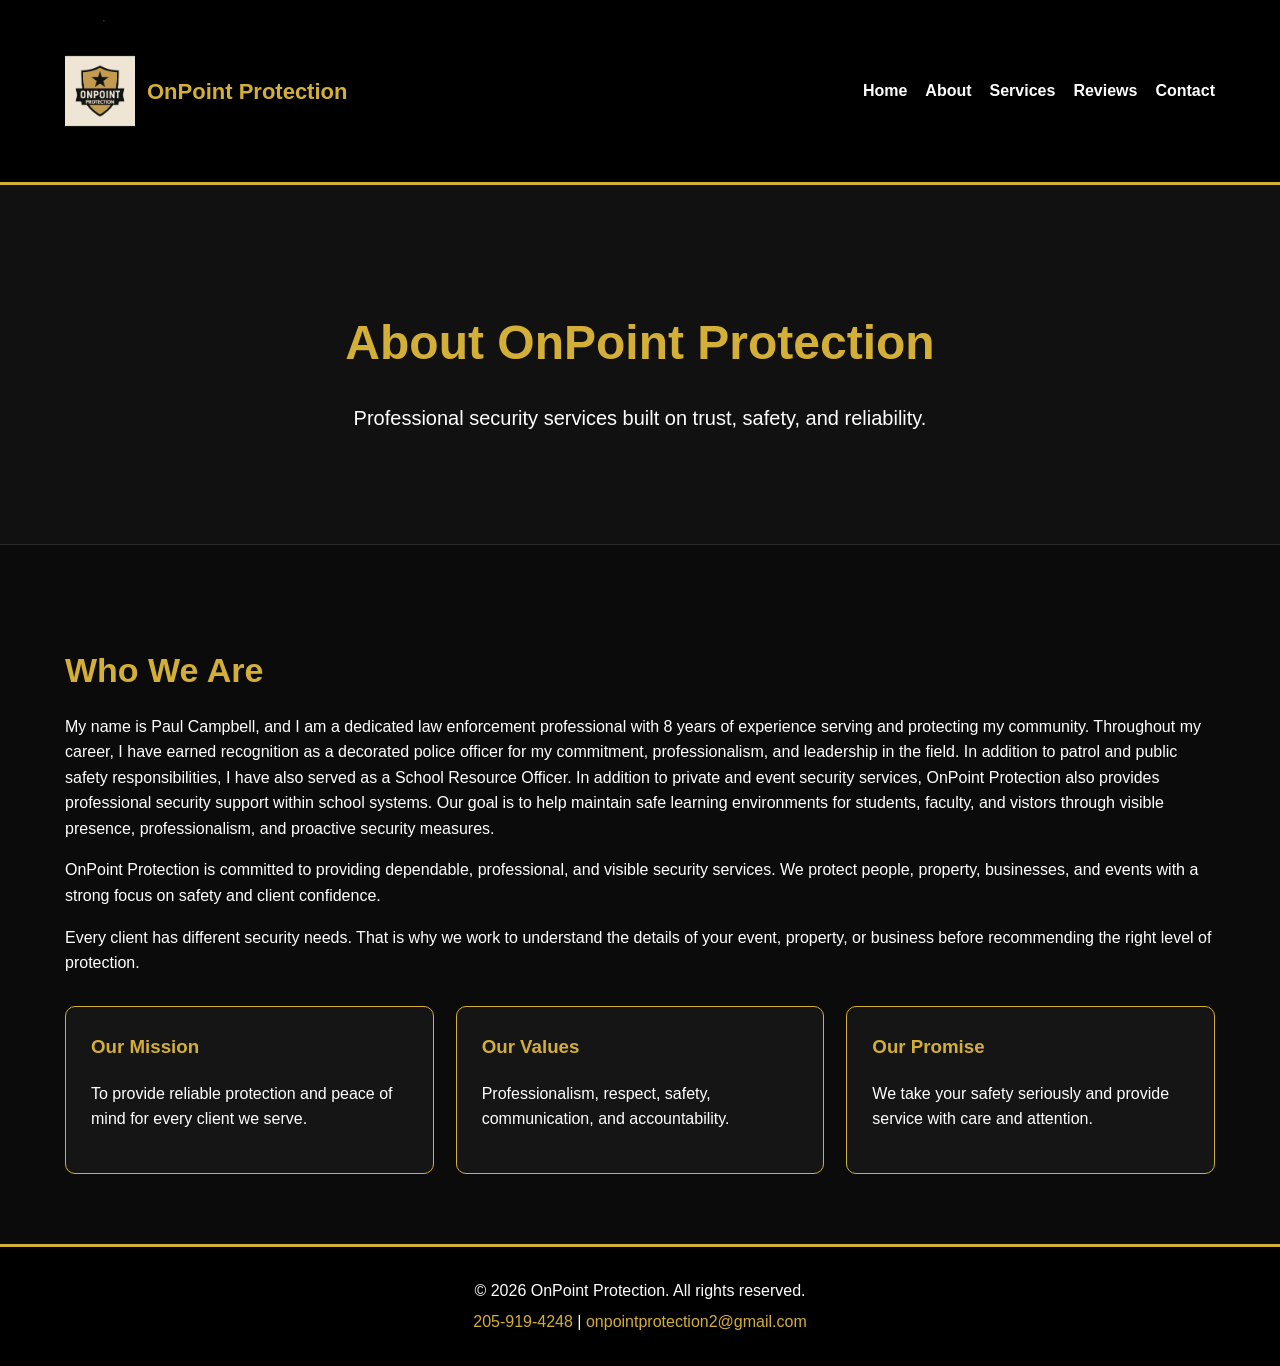
<file: about.html>
<!DOCTYPE html>
<html lang="en">
<head>
  <meta charset="UTF-8" />
  <meta name="viewport" content="width=device-width, initial-scale=1.0" />
  <title>About | OnPoint Protection</title>
  <link rel="stylesheet" href="style.css" />
</head>
<body>
<header class="site-header">
  <div class="container nav-container">
    <a href="index.html" class="brand">
      <img src="logo.png" alt="OnPoint Protection Logo" class="logo">
      <span>OnPoint Protection</span>
    </a>
    <nav class="nav-links">
      <a href="index.html">Home</a>
      <a href="about.html">About</a>
      <a href="services.html">Services</a>
      <a href="reviews.html">Reviews</a>
      <a href="contact.html">Contact</a>
    </nav>
  </div>
</header>

<section class="page-hero">
  <div class="container">
    <h1>About OnPoint Protection</h1>
    <p>Professional security services built on trust, safety, and reliability.</p>
  </div>
</section>

<section class="section">
  <div class="container">
    <h2>Who We Are</h2>
<p>My name is Paul Campbell, and I am a dedicated law enforcement professional with 8 years of experience serving and protecting my community. Throughout my career, I have earned recognition as a decorated police officer for my commitment, professionalism, and leadership in the field. In addition to patrol and public safety responsibilities, I have also served as a School Resource Officer. In addition to private and event security services, OnPoint Protection also provides professional security support within school systems. Our goal is to help maintain safe learning environments for students, faculty, and vistors through visible presence, professionalism, and proactive security measures.</p>

<p>OnPoint Protection is committed to providing dependable, professional, and visible security services. We protect people, property, businesses, and events with a strong focus on safety and client confidence.</p>
    <p>Every client has different security needs. That is why we work to understand the details of your event, property, or business before recommending the right level of protection.</p>
    <div class="cards">
      <div class="card"><h3>Our Mission</h3><p>To provide reliable protection and peace of mind for every client we serve.</p></div>
      <div class="card"><h3>Our Values</h3><p>Professionalism, respect, safety, communication, and accountability.</p></div>
      <div class="card"><h3>Our Promise</h3><p>We take your safety seriously and provide service with care and attention.</p></div>
    </div>
  </div>
</section>

<footer>
  <div class="container footer-content">
    <p>&copy; 2026 OnPoint Protection. All rights reserved.</p>
    <p><a href="tel:2059194248">205-919-4248</a> | <a href="mailto:onpointprotection2@gmail.com">onpointprotection2@gmail.com</a></p>
  </div>
</footer>
</body>
</html>
</file>
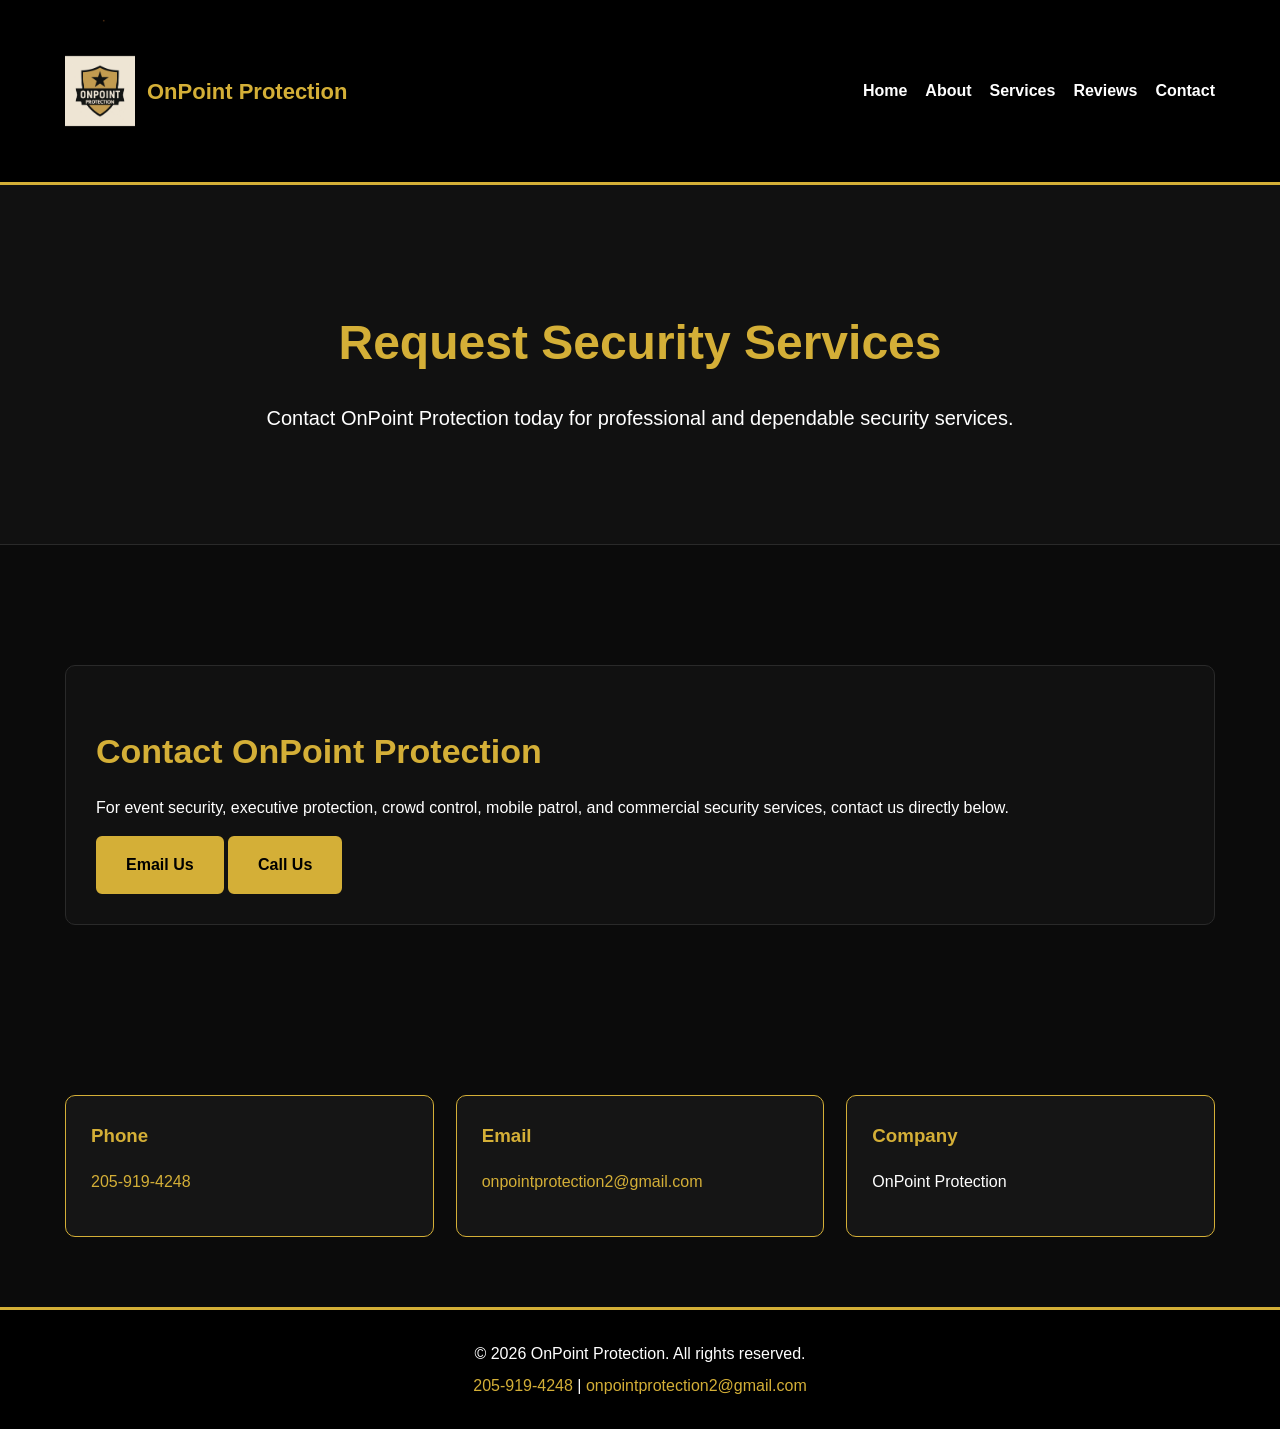
<file: contact.html>
<!DOCTYPE html>
<html lang="en">

<head>

  <meta charset="UTF-8" />

  <meta name="viewport"
        content="width=device-width, initial-scale=1.0" />

  <title>Contact | OnPoint Protection</title>

  <link rel="stylesheet"
        href="style.css" />

</head>

<body>

<!-- HEADER -->

<header class="site-header">

  <div class="container nav-container">

    <a href="index.html"
       class="brand">

      <img src="logo.png"
           alt="OnPoint Protection Logo"
           class="logo">

      <span>OnPoint Protection</span>

    </a>

    <nav class="nav-links">

      <a href="index.html">Home</a>

      <a href="about.html">About</a>

      <a href="services.html">Services</a>

      <a href="reviews.html">Reviews</a>

      <a href="contact.html">Contact</a>

    </nav>

  </div>

</header>

<!-- HERO SECTION -->

<section class="page-hero">

  <div class="container">

    <h1>Request Security Services</h1>

    <p>
      Contact OnPoint Protection today
      for professional and dependable
      security services.
    </p>

  </div>

</section>

<!-- CONTACT SECTION -->

<section class="section">

  <div class="container">

    <div class="review-form-box">

      <h2>Contact OnPoint Protection</h2>

      <p>
        For event security,
        executive protection,
        crowd control,
        mobile patrol,
        and commercial security services,
        contact us directly below.
      </p>

      <a class="btn"
         href="mailto:onpointprotection2@gmail.com?subject=Security%20Service%20Inquiry">

         Email Us

      </a>

      <a class="btn"
         href="tel:2059194248">

         Call Us

      </a>

    </div>

  </div>

</section>

<!-- CONTACT INFO -->

<section class="section">

  <div class="container">

    <div class="cards">

      <div class="card">

        <h3>Phone</h3>

        <p>

          <a href="tel:2059194248">
            205-919-4248
          </a>

        </p>

      </div>

      <div class="card">

        <h3>Email</h3>

        <p>

          <a href="mailto:onpointprotection2@gmail.com">
            onpointprotection2@gmail.com
          </a>

        </p>

      </div>

      <div class="card">

        <h3>Company</h3>

        <p>
          OnPoint Protection
        </p>

      </div>

    </div>

  </div>

</section>

<!-- FOOTER -->

<footer>

  <div class="container footer-content">

    <p>
      &copy; 2026 OnPoint Protection.
      All rights reserved.
    </p>

    <p>

      <a href="tel:2059194248">
        205-919-4248
      </a>

      |

      <a href="mailto:onpointprotection2@gmail.com">
        onpointprotection2@gmail.com
      </a>

    </p>

  </div>

</footer>

</body>

</html>
</file>
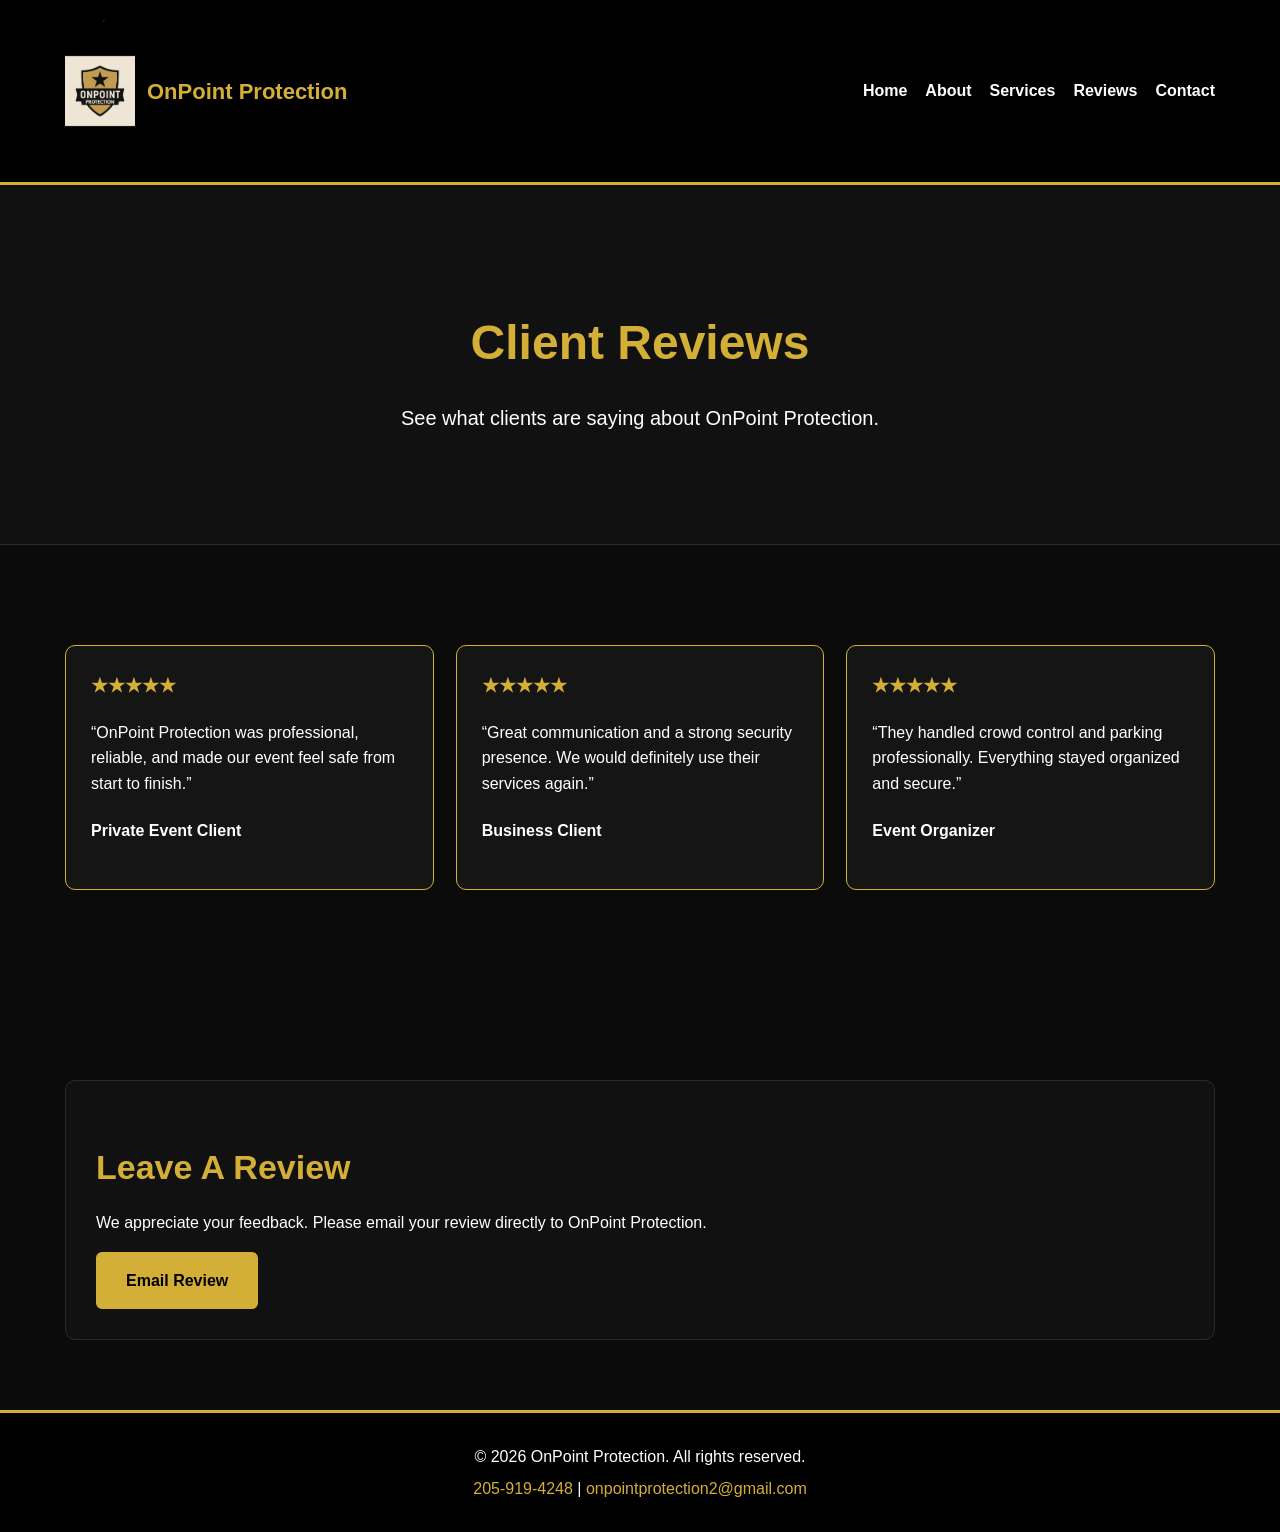
<file: reviews.html>
<!DOCTYPE html>
<html lang="en">
<head>
  <meta charset="UTF-8" />
  <meta name="viewport" content="width=device-width, initial-scale=1.0" />

  <title>Reviews | OnPoint Protection</title>

  <link rel="stylesheet" href="style.css" />
</head>

<body>

<header class="site-header">
  <div class="container nav-container">

    <a href="index.html" class="brand">
      <img src="logo.png"
           alt="OnPoint Protection Logo"
           class="logo">

      <span>OnPoint Protection</span>
    </a>

    <nav class="nav-links">
      <a href="index.html">Home</a>
      <a href="about.html">About</a>
      <a href="services.html">Services</a>
      <a href="reviews.html">Reviews</a>
      <a href="contact.html">Contact</a>
    </nav>

  </div>
</header>

<!-- HERO SECTION -->

<section class="page-hero">

  <div class="container">

    <h1>Client Reviews</h1>

    <p>
      See what clients are saying about
      OnPoint Protection.
    </p>

  </div>

</section>

<!-- REVIEWS SECTION -->

<section class="section">

  <div class="container">

    <div class="cards">

      <div class="card">

        <h3>★★★★★</h3>

        <p>
          “OnPoint Protection was professional,
          reliable, and made our event feel safe
          from start to finish.”
        </p>

        <h4>Private Event Client</h4>

      </div>

      <div class="card">

        <h3>★★★★★</h3>

        <p>
          “Great communication and a strong
          security presence. We would definitely
          use their services again.”
        </p>

        <h4>Business Client</h4>

      </div>

      <div class="card">

        <h3>★★★★★</h3>

        <p>
          “They handled crowd control and parking
          professionally. Everything stayed
          organized and secure.”
        </p>

        <h4>Event Organizer</h4>

      </div>

    </div>

  </div>

</section>

<!-- LEAVE REVIEW SECTION -->

<section class="section">

  <div class="container">

    <div class="review-form-box">

      <h2>Leave A Review</h2>

      <p>
        We appreciate your feedback.
        Please email your review directly
        to OnPoint Protection.
      </p>

      <a class="btn"
         href="mailto:onpointprotection2@gmail.com?subject=OnPoint%20Protection%20Review">

         Email Review

      </a>

    </div>

  </div>

</section>

<!-- FOOTER -->

<footer>

  <div class="container footer-content">

    <p>
      &copy; 2026 OnPoint Protection.
      All rights reserved.
    </p>

    <p>

      <a href="tel:2059194248">
        205-919-4248
      </a>

      |

      <a href="mailto:onpointprotection2@gmail.com">
        onpointprotection2@gmail.com
      </a>

    </p>

  </div>

</footer>

</body>
</html>
</file>
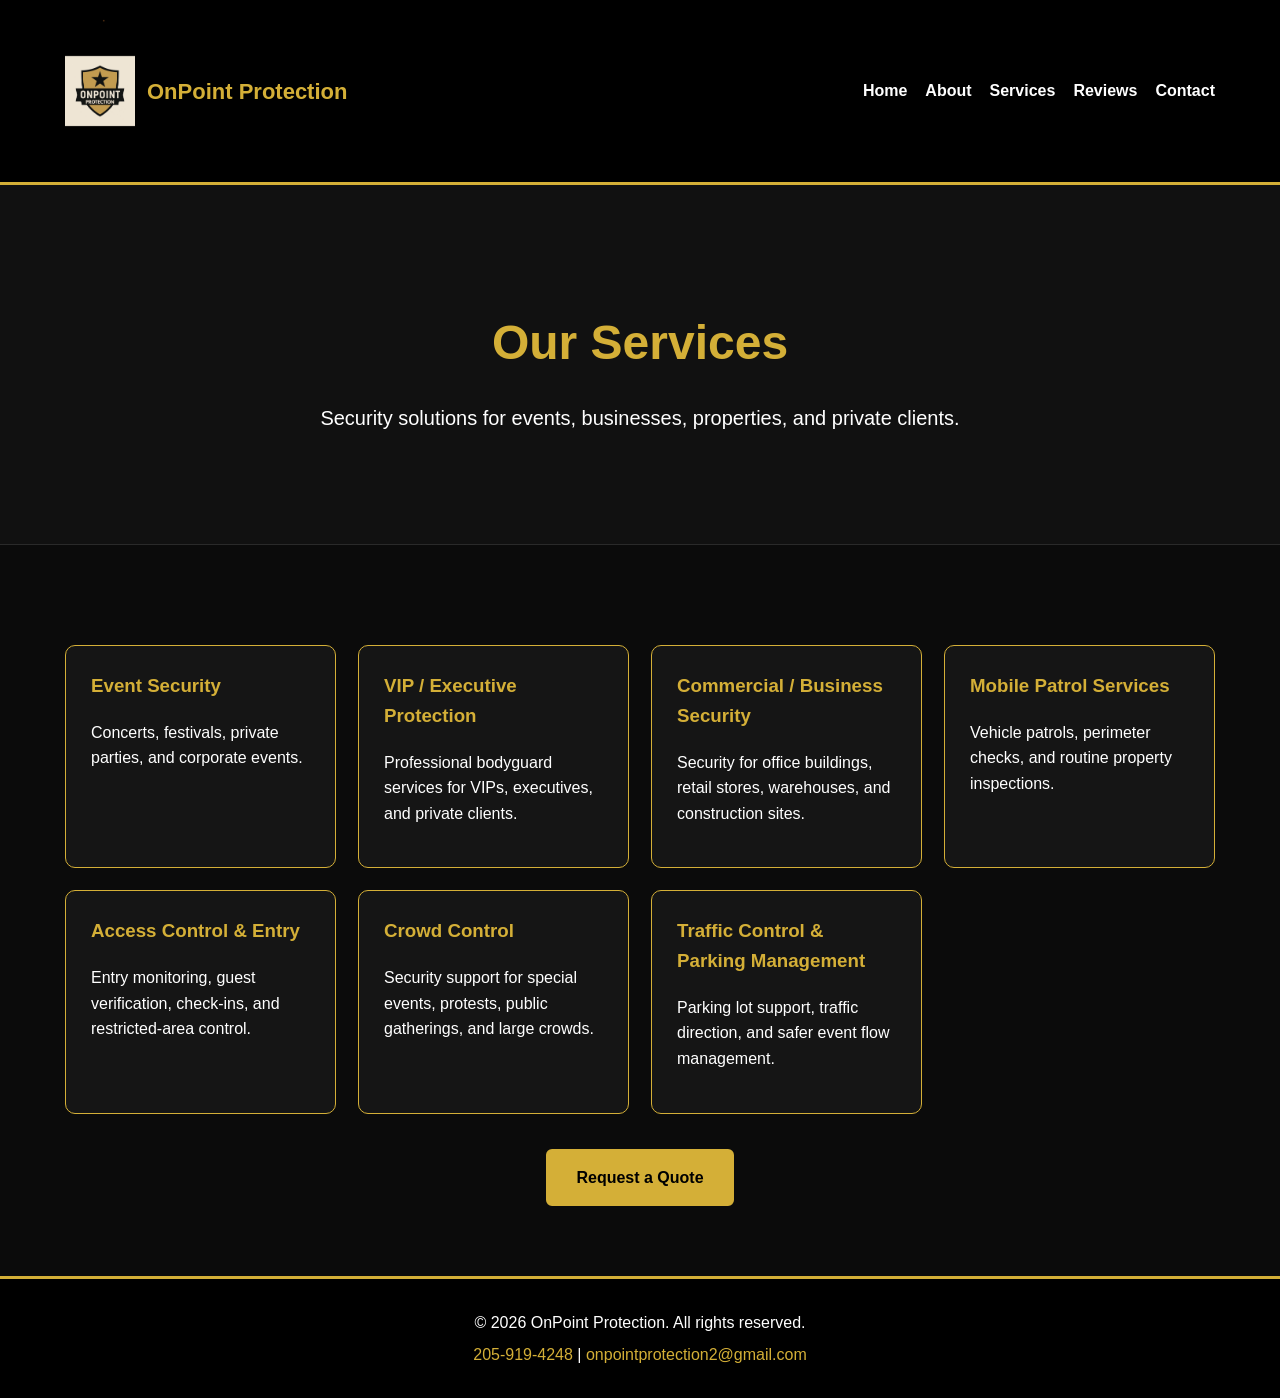
<file: services.html>
<!DOCTYPE html>
<html lang="en">
<head>
  <meta charset="UTF-8" />
  <meta name="viewport" content="width=device-width, initial-scale=1.0" />
  <title>Services | OnPoint Protection</title>
  <link rel="stylesheet" href="style.css" />
</head>
<body>
<header class="site-header">
  <div class="container nav-container">
    <a href="index.html" class="brand">
      <img src="logo.png" alt="OnPoint Protection Logo" class="logo">
      <span>OnPoint Protection</span>
    </a>
    <nav class="nav-links">
      <a href="index.html">Home</a>
      <a href="about.html">About</a>
      <a href="services.html">Services</a>
      <a href="reviews.html">Reviews</a>
      <a href="contact.html">Contact</a>
    </nav>
  </div>
</header>

<section class="page-hero">
  <div class="container">
    <h1>Our Services</h1>
    <p>Security solutions for events, businesses, properties, and private clients.</p>
  </div>
</section>

<section class="section">
  <div class="container">
    <div class="cards services-grid">
      <div class="card"><h3>Event Security</h3><p>Concerts, festivals, private parties, and corporate events.</p></div>
      <div class="card"><h3>VIP / Executive Protection</h3><p>Professional bodyguard services for VIPs, executives, and private clients.</p></div>
      <div class="card"><h3>Commercial / Business Security</h3><p>Security for office buildings, retail stores, warehouses, and construction sites.</p></div>
      <div class="card"><h3>Mobile Patrol Services</h3><p>Vehicle patrols, perimeter checks, and routine property inspections.</p></div>
      <div class="card"><h3>Access Control & Entry</h3><p>Entry monitoring, guest verification, check-ins, and restricted-area control.</p></div>
      <div class="card"><h3>Crowd Control</h3><p>Security support for special events, protests, public gatherings, and large crowds.</p></div>
      <div class="card"><h3>Traffic Control & Parking Management</h3><p>Parking lot support, traffic direction, and safer event flow management.</p></div>
    </div>
    <div class="center"><a href="contact.html" class="btn">Request a Quote</a></div>
  </div>
</section>

<footer>
  <div class="container footer-content">
    <p>&copy; 2026 OnPoint Protection. All rights reserved.</p>
    <p><a href="tel:2059194248">205-919-4248</a> | <a href="mailto:onpointprotection2@gmail.com">onpointprotection2@gmail.com</a></p>
  </div>
</footer>
</body>
</html>
</file>
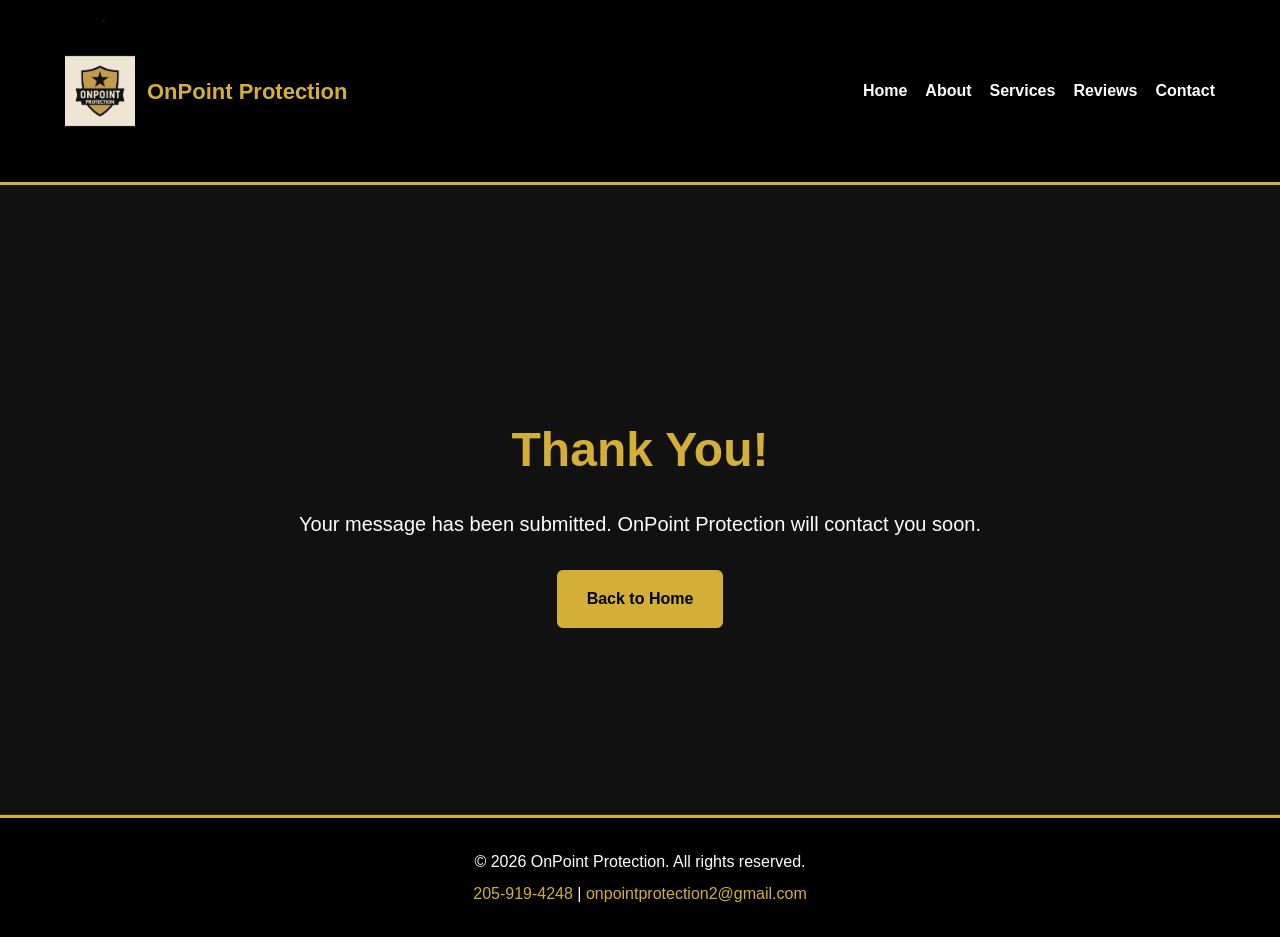
<file: thank-you.html>
<!DOCTYPE html>
<html lang="en">
<head>
  <meta charset="UTF-8" />
  <meta name="viewport" content="width=device-width, initial-scale=1.0" />
  <title>Thank You | OnPoint Protection</title>
  <link rel="stylesheet" href="style.css" />
</head>
<body>
<header class="site-header">
  <div class="container nav-container">
    <a href="index.html" class="brand">
      <img src="logo.png" alt="OnPoint Protection Logo" class="logo">
      <span>OnPoint Protection</span>
    </a>
    <nav class="nav-links">
      <a href="index.html">Home</a>
      <a href="about.html">About</a>
      <a href="services.html">Services</a>
      <a href="reviews.html">Reviews</a>
      <a href="contact.html">Contact</a>
    </nav>
  </div>
</header>

<section class="page-hero thank-you-page">
  <div class="container">
    <h1>Thank You!</h1>
    <p>Your message has been submitted. OnPoint Protection will contact you soon.</p>
    <a href="index.html" class="btn">Back to Home</a>
  </div>
</section>

<footer>
  <div class="container footer-content">
    <p>&copy; 2026 OnPoint Protection. All rights reserved.</p>
    <p><a href="tel:2059194248">205-919-4248</a> | <a href="mailto:onpointprotection2@gmail.com">onpointprotection2@gmail.com</a></p>
  </div>
</footer>
</body>
</html>
</file>
<file: style.css>
*{box-sizing:border-box}body{margin:0;font-family:Arial,Helvetica,sans-serif;background:#0b0b0b;color:#fff;line-height:1.6}a{color:#d4af37;text-decoration:none}.container{width:90%;max-width:1150px;margin:auto}.site-header{background:#000;border-bottom:3px solid #d4af37;position:sticky;top:0;z-index:1000}.nav-container{display:flex;justify-content:space-between;align-items:center;padding:15px 0;gap:20px}.brand{display:flex;align-items:center;gap:12px;color:#d4af37;font-weight:bold;font-size:22px}.logo{width:70px;height:auto}.nav-links{display:flex;gap:18px;flex-wrap:wrap}.nav-links a{color:#fff;font-weight:bold}.nav-links a:hover{color:#d4af37}.hero{min-height:80vh;display:flex;align-items:center;text-align:center;background:linear-gradient(rgba(0,0,0,.78),rgba(0,0,0,.78)),url("hero.jpg");background-size:cover;background-position:center;padding:80px 0}.hero h1,.page-hero h1{color:#d4af37;font-size:48px;margin-bottom:20px}.hero p,.page-hero p{font-size:20px;max-width:760px;margin:0 auto 30px}.hero-buttons{display:flex;gap:15px;justify-content:center;flex-wrap:wrap}.btn{display:inline-block;background:#d4af37;color:#000;padding:14px 28px;border-radius:6px;font-weight:bold;border:2px solid #d4af37}.btn:hover{background:#fff;border-color:#fff}.btn.outline{background:transparent;color:#d4af37}.btn.outline:hover{background:#d4af37;color:#000}.page-hero{text-align:center;background:#111;padding:80px 0;border-bottom:1px solid #2a2a2a}.thank-you-page{min-height:70vh;display:flex;align-items:center}.section{padding:70px 0}.section h2{color:#d4af37;font-size:34px;margin-bottom:15px}.section-intro{max-width:750px;margin-bottom:35px}.dark-section{background:#111;border-top:1px solid #2a2a2a;border-bottom:1px solid #2a2a2a}.split{display:grid;grid-template-columns:1fr 1fr;gap:35px;align-items:center}.cards{display:grid;grid-template-columns:repeat(auto-fit,minmax(250px,1fr));gap:22px;margin-top:30px}.card,.review-card,.contact-box{background:#151515;border:1px solid #d4af37;border-radius:10px;padding:25px}.card h3,.contact-box h3{color:#d4af37;margin-top:0}.services-grid .card{min-height:190px}.check-list{list-style:none;padding:0;margin:0}.check-list li{margin-bottom:12px;padding-left:28px;position:relative}.check-list li::before{content:"✓";color:#d4af37;font-weight:bold;position:absolute;left:0}.center{text-align:center;margin-top:35px}.stars{color:#d4af37;font-size:24px;margin-bottom:10px}.review-card h4{color:#d4af37;margin-bottom:0}.review-form-box{margin-top:50px;background:#111;border-radius:10px;padding:30px;border:1px solid #2a2a2a}.contact-layout{display:grid;grid-template-columns:2fr 1fr;gap:35px;align-items:start}.contact-form{display:flex;flex-direction:column;gap:15px;margin-top:25px}.contact-form input,.contact-form textarea,.contact-form select{width:100%;padding:15px;border:1px solid #d4af37;background:#111;color:#fff;border-radius:6px;font-size:16px}.contact-form textarea{min-height:130px;resize:vertical}.contact-form button{background:#d4af37;color:#000;padding:15px;border:none;border-radius:6px;font-weight:bold;font-size:18px;cursor:pointer}.contact-form button:hover{background:#fff}footer{background:#000;border-top:3px solid #d4af37;padding:25px 0;text-align:center}.footer-content p{margin:6px 0}@media(max-width:768px){.nav-container{flex-direction:column;text-align:center}.split,.contact-layout{grid-template-columns:1fr}.nav-links{justify-content:center}.hero h1,.page-hero h1{font-size:34px}.hero p,.page-hero p{font-size:18px}.logo{width:60px}}
</file>
